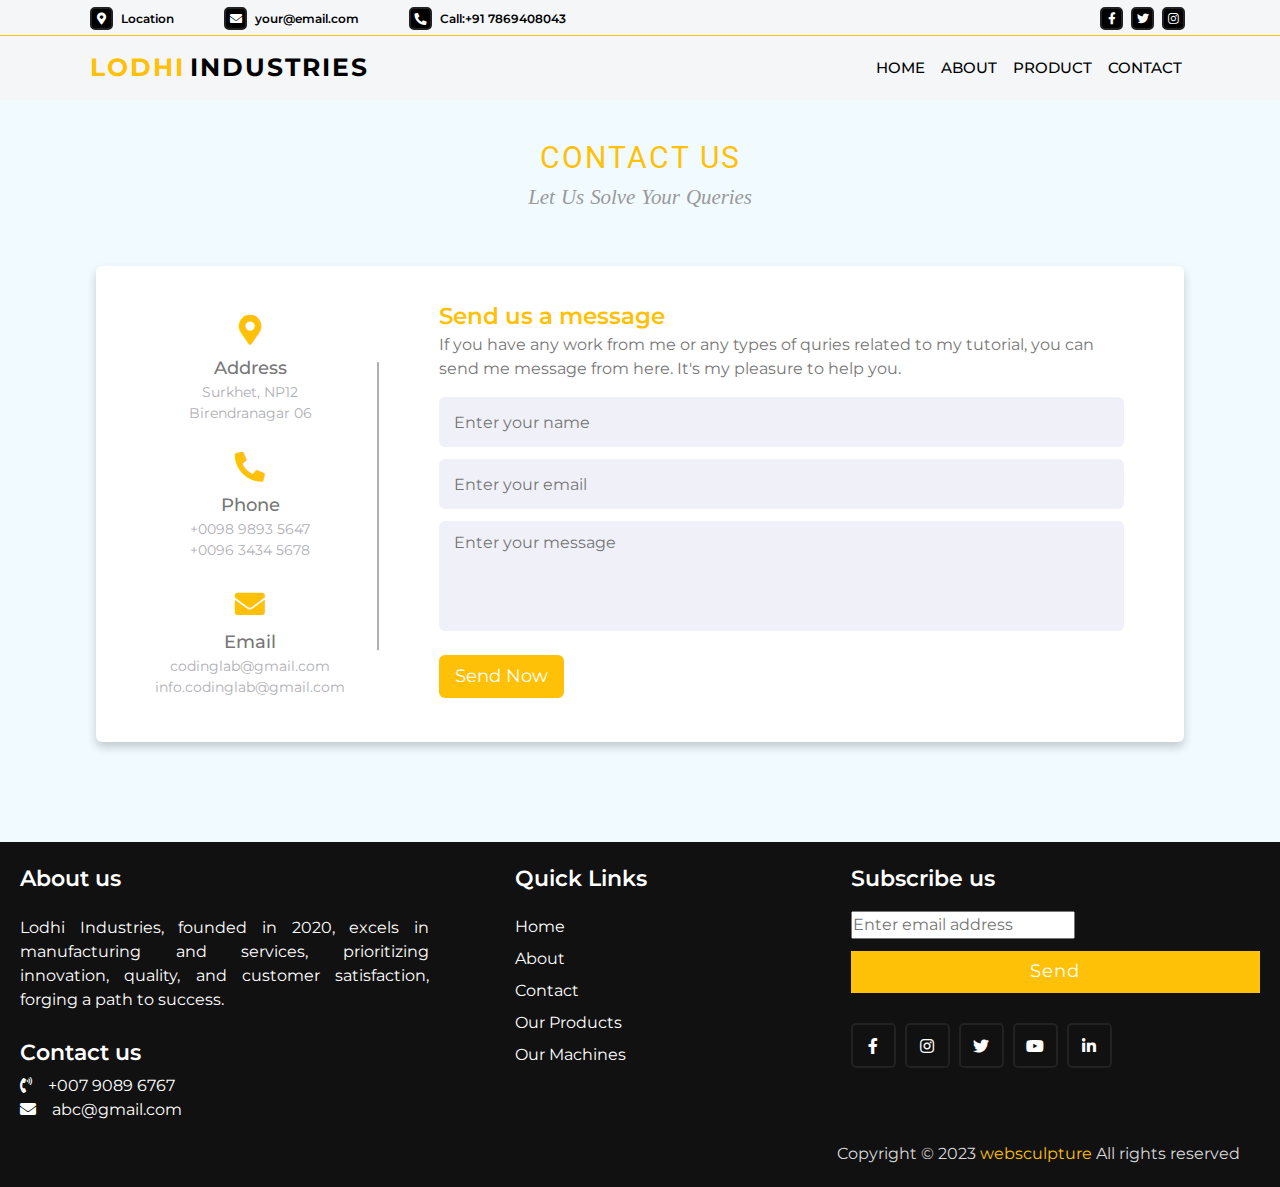
<file: test.html>
<!-- contact old -->
<!DOCTYPE html>
<html lang="en">
<!--divinectorweb.com-->
<head>
	<meta charset="UTF-8">
	<meta content="IE=edge" http-equiv="X-UA-Compatible">
	<meta content="width=device-width, initial-scale=1.0" name="viewport">
	<title>Lodhi Industries</title>
	<!-- All CSS -->
	<link href="bootstrap.min.css" rel="stylesheet">
	<link href="https://cdn.jsdelivr.net/npm/bootstrap-icons@1.7.2/font/bootstrap-icons.css" rel="stylesheet">
	<link
      rel="stylesheet"
      href="https://cdnjs.cloudflare.com/ajax/libs/font-awesome/6.0.0-beta3/css/all.min.css"
    />
    <!-- Google Font -->
    <link
      href="https://fonts.googleapis.com/css2?family=Poppins:wght@400;500;600&display=swap"
      rel="stylesheet"
    />
    <!-- Favicon -->
    <link href="img/favicon.ico" rel="icon">

    <!-- Google Web Fonts -->
    <link rel="preconnect" href="https://fonts.gstatic.com">
    <link href="https://fonts.googleapis.com/css2?family=Open+Sans:wght@400;600&family=Roboto:wght@500;700&display=swap" rel="stylesheet"> 

    <!-- Icon Font Stylesheet -->
    <link href="https://cdnjs.cloudflare.com/ajax/libs/font-awesome/5.15.0/css/all.min.css" rel="stylesheet">
    <link href="https://cdn.jsdelivr.net/npm/bootstrap-icons@1.4.1/font/bootstrap-icons.css" rel="stylesheet">

    <!-- Libraries Stylesheet -->
    <link href="lib/owlcarousel/assets/owl.carousel.min.css" rel="stylesheet">
    <link href="lib/tempusdominus/css/tempusdominus-bootstrap-4.min.css" rel="stylesheet" />
    <link href="lib/lightbox/css/lightbox.min.css" rel="stylesheet">

    <!-- Customized Bootstrap Stylesheet -->
    <link href="css/bootstrap.min.css" rel="stylesheet">

    <!-- Template Stylesheet -->
    <!-- <link href="css/style.css" rel="stylesheet"> -->
	<link href="style.css" rel="stylesheet">
  <link rel="stylesheet" href="test.css">
</head>
<div class="subheader-container bg-light ">
  <div class="container">
    <div class="subheader">
<div class="left-header">
  <div class="location">
    <a href="https://maps.google.com/maps?q=Your+Address" target="_blank"><i class="fas fa-map-marker-alt"></i> <span>Location</span> </a>
  </div>
  <div class="mail">
    <a href="mailto:your@email.com"> <i class="fas fa-envelope"></i> <span></span> your@email.com</a>
  </div>
  <div class="phone-header">
    <a  href="tel:7869408043">  <i class="fas fa-phone"></i> <span>Call:</span>+91 7869408043</a>
  </div>
</div>
  <div class="social-media">
    <a href="#"><i class="fab fa-facebook-f"></i> </a>
    <a href="#"><i class="fab fa-twitter"></i> </a>
    <a href="#"><i class="fab fa-instagram"></i> </a>
  </div>
</div>
</div>
</div>
  <div class="seperator"></div>

	<nav class="navbar navbar-expand-lg navbar-light bg-light fixed-top">
		<div class="container">
			<a class="navbar-brand" href="#"><span class="text-warning">Lodhi</span>Industries</a> <button aria-controls="navbarSupportedContent" aria-expanded="false" aria-label="Toggle navigation" class="navbar-toggler" data-bs-target="#navbarSupportedContent" data-bs-toggle="collapse" type="button"><span class="navbar-toggler-icon"></span></button>
			<div class="collapse navbar-collapse" id="navbarSupportedContent">
				<ul class="navbar-nav ms-auto mb-2 mb-lg-0">
					<li class="nav-item">
						<a class="nav-link" href="index.html">Home</a>
					</li>
					<li class="nav-item">
						<a class="nav-link" href="about.html">About</a>
					</li>
					<li class="nav-item">
            <a class="nav-link" href="product.html">Product</a>
					</li>
     
					<li class="nav-item">
						<a class="nav-link" href="contact.html">Contact</a>
					</li>
				</ul>
			</div>
		</div>
	</nav>

  <div class="row">
  <div class="six">
<h1>Contact US<br>
<span>Let Us Solve Your Queries</span>
</h1>
</div>
  </div>

  <div class="contact-container">
    <div class="content">
      <div class="left-side">
        <div class="address details">
          <i class="fas fa-map-marker-alt"></i>
          <div class="topic">Address</div>
          <div class="text-one">Surkhet, NP12</div>
          <div class="text-two">Birendranagar 06</div>
        </div>
        <div class="phone details">
          <i class="fas fa-phone-alt"></i>
          <div class="topic">Phone</div>
          <div class="text-one">+0098 9893 5647</div>
          <div class="text-two">+0096 3434 5678</div>
        </div>
        <div class="email details">
          <i class="fas fa-envelope"></i>
          <div class="topic">Email</div>
          <div class="text-one">codinglab@gmail.com</div>
          <div class="text-two">info.codinglab@gmail.com</div>
        </div>
      </div>
      <div class="right-side">
        <div class="topic-text">Send us a message</div>
        <p>If you have any work from me or any types of quries related to my tutorial, you can send me message from here. It's my pleasure to help you.</p>
      <form action="#">
        <div class="input-box">
          <input type="text" placeholder="Enter your name" >
        </div>
        <div class="input-box">
          <input type="email" placeholder="Enter your email" >
        </div>
        <div class="input-box message-box">
            <input type="text" placeholder="Enter your message">
        </div>
        <div class="button">
          <input type="button" value="Send Now" id="sendButton" >
        </div>
      </form>
        
      </div>
    </div>
  </div>
  <!-- <div id="myModal" class="modal">
    <div class="modal-content">
        <span class="close">&times;</span>
        <i class="fas fa-check-circle fa-4x" style="color: #ffc107;"></i>
      
        <p>Thank you for your message! We will get back to you shortly.</p>
    </div>
</div> -->
<footer>
  <div class="content">

    <div class="left box">
      <div class="upper">
        <div class="topic">About us</div>
        <p>
         Lodhi Industries, founded in 2020, excels in manufacturing and services, prioritizing innovation, quality, and customer satisfaction, forging a path to success.</p>
      </div>
      <div class="lower">
        <div class="topic">Contact us</div>
        <div class="phone">
          <a href="#"><i class="fas fa-phone-volume"></i>+007 9089 6767</a>
        </div>
        <div class="email">
          <a href="#"><i class="fas fa-envelope"></i>abc@gmail.com</a>
        </div>
      </div>
    </div>

    <div class="middle box">
     <div class="topic">Quick Links</div>
     <div><a href="index.html">Home</a></div>
     <div><a href="about.html">About</a></div>
     <div><a href="contact.html">Contact</a></div>
     <div><a href="index.html#products">Our Products</a></div>
     <div><a href="index.html#machines">Our Machines</a></div>
    </div>

    <div class="right box">
      <div class="topic">Subscribe us</div>
      <form action="#" id="subscribeForm">
          <input type="text" placeholder="Enter email address" id="emailInput" required>
          <input type="submit" name="" value="Send" id="sendButton">
          <span class="overlay"></span>
          <div class="media-icons">
              <a href="#"><i class="fab fa-facebook-f"></i></a>
              <a href="#"><i class="fab fa-instagram"></i></a>
              <a href="#"><i class="fab fa-twitter"></i></a>
              <a href="#"><i class="fab fa-youtube"></i></a>
              <a href="#"><i class="fab fa-linkedin-in"></i></a>
          </div>
      </form>
    
    </div>
      <!-- <div class="modal" id="myModal">
        <div class="modal-content">
            <span class="close" id="closeModal">&times;</span>
            <i class="fas fa-check-circle fa-4x" style="color: #ffc107;"></i>
            <h2>Thank You!</h2>
            <p>You have successfully subscribed.</p>
        </div>
    </div> -->

  </div>

  <div class="bottom">
    <p>Copyright © 2023 <a href="https://www.websculpture.in/" target="_blank">websculpture</a> All rights reserved</p>
  </div>
</footer>
  <!-- <script>
           // Get the modal element
           var modal = document.getElementById("myModal");

// Get the button that opens the modal
var sendButton = document.getElementById("sendButton");

// Get the <span> element that closes the modal
var span = document.getElementsByClassName("close")[0];

// When the user clicks the button, open the modal
sendButton.addEventListener("click", function () {
    modal.style.display = "block";
});

// When the user clicks on <span> (x), close the modal
span.onclick = function () {
    modal.style.display = "none";
}

// When the user clicks anywhere outside of the modal, close it
window.onclick = function (event) {
    if (event.target == modal) {
        modal.style.display = "none";
    }
}
</script> -->

  <script src="script.js"></script> 
  <script src="bootstrap.bundle.min.js"></script> 
</body>
</html>
</file>
<file: css/style.css>
/********** Template CSS **********/
:root {
    --primary: #FD5D14;
    --secondary: #FDBE33;
    --light: #F4F6F8;
    --dark: #040F28;
}
/* 
.pt-6 {
    padding-top: 90px;
}

.pb-6 {
    padding-bottom: 90px;
}

.py-6 {
    padding-top: 90px;
    padding-bottom: 90px;
}

.btn {
    position: relative;
    font-weight: 600;
    text-transform: uppercase;
    transition: .5s;
}

.btn::after {
    position: absolute;
    content: "";
    width: 0;
    height: 5px;
    bottom: -1px;
    left: 50%;
    background: var(--primary);
    transition: .5s;
}

.btn.btn-primary::after {
    background: var(--dark);
}

.btn:hover::after,
.btn.active::after {
    width: 50%;
    left: 25%;
}

.btn-primary {
    color: #FFFFFF;
}

.btn-square {
    width: 36px;
    height: 36px;
}

.btn-sm-square {
    width: 28px;
    height: 28px;
}

.btn-lg-square {
    width: 46px;
    height: 46px;
} */
/* 
.btn-square,
.btn-sm-square,
.btn-lg-square {
    padding-left: 0;
    padding-right: 0;
    text-align: center;
}

.back-to-top {
    position: fixed;
    display: none;
    left: 50%;
    bottom: 0;
    margin-left: -22px;
    border-radius: 0;
    z-index: 99;
} */

.bg-dark-radial {
    background-image: -webkit-repeating-radial-gradient(center center, rgba(0, 0, 0, 0.3), rgba(0, 0, 0, 0.3) 1px, transparent 1px, transparent 100%);
    background-image: -moz-repeating-radial-gradient(center center, rgba(0, 0, 0, 0.3), rgba(0, 0, 0, 0.3) 1px, transparent 1px, transparent 100%);
    background-image: -ms-repeating-radial-gradient(center center, rgba(0, 0, 0, 0.3), rgba(0, 0, 0, 0.3) 1px, transparent 1px, transparent 100%);
    background-image: -o-repeating-radial-gradient(center center, rgba(0, 0, 0, 0.3), rgba(0, 0, 0, 0.3) 1px, transparent 1px, transparent 100%);
    background-image: repeating-radial-gradient(center center, rgba(0, 0, 0, 0.3), rgba(0, 0, 0, 0.3) 1px, transparent 1px, transparent 100%);
    background-size: 3px 3px;
}

/* .bg-light-radial {
    background-image: -webkit-repeating-radial-gradient(center center, rgba(256, 256, 256, 0.2), rgba(256, 256, 256, 0.2) 1px, transparent 1px, transparent 100%);
    background-image: -moz-repeating-radial-gradient(center center, rgba(256, 256, 256, 0.2), rgba(256, 256, 256, 0.2) 1px, transparent 1px, transparent 100%);
    background-image: -ms-repeating-radial-gradient(center center, rgba(256, 256, 256, 0.2), rgba(256, 256, 256, 0.2) 1px, transparent 1px, transparent 100%);
    background-image: -o-repeating-radial-gradient(center center, rgba(256, 256, 256, 0.2), rgba(256, 256, 256, 0.2) 1px, transparent 1px, transparent 100%);
    background-image: repeating-radial-gradient(center center, rgba(256, 256, 256, 0.2), rgba(256, 256, 256, 0.2) 1px, transparent 1px, transparent 100%);
    background-size: 3px 3px;
} */

/* .navbar-dark .navbar-nav .nav-link {
    position: relative;
    padding: 35px 15px;
    font-size: 18px;
    text-transform: uppercase;
    color: var(--light);
    outline: none;
    transition: .5s;
}

.navbar-dark .navbar-nav .nav-link:hover,
.navbar-dark .navbar-nav .nav-link.active {
    color: var(--primary);
} */

/* @media (max-width: 991.98px) {
    .navbar-dark .navbar-nav .nav-link  {
        margin-left: 0;
        padding: 10px 0;
    }
}

.carousel-caption {
    top: 0;
    left: 0;
    right: 0;
    bottom: 0;
    background: rgba(4, 15, 40, .7);
    z-index: 1;
} */
/* 
@media (max-width: 576px) {
    .carousel-caption h4 {
        font-size: 18px;
        font-weight: 500 !important;
    }

    .carousel-caption h1 {
        font-size: 30px;
        font-weight: 600 !important;
    }
} */
/* 
.page-header {
    height: 300px;
    display: flex;
    flex-direction: column;
    align-items: center;
    justify-content: center;
    background: linear-gradient(rgba(4, 15, 40, .7), rgba(4, 15, 40, .7)), url(../img/carousel-1.jpg) center center no-repeat;
    background-size: cover;
}

.service-item .service-icon {
    margin-top: -50px;
    width: 100px;
    height: 100px;
    display: flex;
    align-items: center;
    justify-content: center;
    border-radius: 100px;
}

.service-item .service-icon i {
    transition: .2s;
}

.service-item:hover .service-icon i {
    font-size: 60px;
}

.portfolio-item {
    margin-bottom: 60px;
}

.portfolio-title {
    position: absolute;
    display: flex;
    flex-direction: column;
    justify-content: center;
    height: 120px;
    padding: 0 30px;
    right: 30px;
    left: 30px;
    bottom: -60px;
    background: #FFFFFF;
    z-index: 3;
}

.portfolio-btn {
    position: absolute;
    display: inline-block;
    top: 50%;
    left: 50%;
    margin-top: -60px;
    margin-left: -60px;
    font-size: 120px;
    line-height: 0;
    transition: .1s;
    transition-delay: .3s;
    z-index: 2;
    opacity: 0;
}

.portfolio-item:hover .portfolio-btn {
    opacity: 1;
}

.portfolio-box::before,
.portfolio-box::after {
    position: absolute;
    content: "";
    width: 0;
    height: 100%;
    top: 0;
    transition: .5s;
    z-index: 1;
    background: rgba(4, 15, 40, .7);
}

.portfolio-box::before {
    left: 0;
}

.portfolio-box::after {
    right: 0;
}

.portfolio-item:hover .portfolio-box::before {
    left: 0;
    width: 50%;
}

.portfolio-item:hover .portfolio-box::after {
    right: 0;
    width: 50%;
}

@media (min-width: 992px) {
    .testimonial,
    .contact-form {
        margin-left: -90px;
    }
}

@media (min-width: 992px) {
    .footer::after {
        position: absolute;
        content: "";
        width: 1px;
        height: 100%;
        top: 0;
        left: 50%;
        background: var(--primary)
    }
}

.footer-shape::before {
    position: absolute;
    content: "";
    width: 80px;
    height: 100%;
    top: 0;
    left: -40px;
    background: var(--primary);
    transform: skew(40deg);
} */
</file>
<file: style.css>
@import url('https://fonts.googleapis.com/css2?family=Montserrat:wght@400;500;700&display=swap');
* {
	font-family: 'Montserrat', sans-serif;
	margin: 0;
	padding: 0;
	box-sizing: border-box;
}
body {
	background: #f1fbff;
	overflow-x: hidden !important;
}
.six{

	padding: 40px;
}
.phone-header{
	cursor: pointer;
}
.phone-header .fa-phone {
	transform: rotate(90deg);
  }
  
.six h1 {
	text-align: center;
	color:#222; font-size:30px; font-weight:400;
	text-transform: uppercase;
	word-spacing: 1px; letter-spacing:2px;     color: #ffc107;
  }
  .six h1 span {
	line-height:2em; padding-bottom:15px;
	text-transform: none;
	font-size:.7em;
	font-weight: normal;
	font-style: italic; font-family: "Playfair Display","Bookman",serif;
	color:#999; letter-spacing:-0.005em; word-spacing:1px;
	letter-spacing:none;
  }
  /* .six h1:after, .six h1:before {
	position: absolute;
	left: 0;
	bottom: 0;
	width: 45px;
	height: 4px;
	content: "";
	right: 45px; 
	margin:auto;
	background-color: #ccc;
  } */
  .six h1:before { 
  background-color:#d78b8b;
	left:45px; width:90px;
  }
  .subheader-container{
	width: 1005;
  }
  .subheader {
    display: flex;
    justify-content: space-between;
    align-items: center;
    padding: 5px 0px;
	padding-bottom: 8px;
    background-color:#F4F6F8 ;
	color:#000;
	font-weight: 600;
	width: 100%;
	height: 35px;
  }
  .left-header{
	display: flex;
	gap:50px;
  }
  .seperator{
	border: none;
	border-bottom: 1px solid #ffc107 !important;
  }
  .subheader a{
	color:#000;
	font-weight: 600;
   font-size: 12px;
  }
  .subheader i{
	font-size: 12px;
	height: 23px;
	width: 23px;
	display: inline-block;
	text-align: center;
	line-height: 20px;
	border-radius: 5px;
	background-color: #000;
	color:#fff;
	border: 2px solid #222222;
	margin: 5px 5px 0 0;
	transition: all 0.3s ease;
  }
  .subheader i:hover{
	border: 2px solid #ffc107;
    color:#ffc107 ;
  }
  
.section-padding {
	padding: 100px 0;
}
.carousel{
	overflow-x: hidden;
}
.carousel-item {
	/* height: 750px; */
	overflow-x: hidden;
	min-height: 300px;
}
.carousel-item .second-image {
    display: none;
  }
.carousel-caption {
	bottom: 220px;
	z-index: 2;
}
.carousel-caption h5 {
	font-size: 45px;
	text-transform: uppercase;
	letter-spacing: 2px;
	margin-top: 25px;
	color: #ffc107;
}
.carousel-caption i{
	font-size: 18px;
	padding-right:5px;
}
.carousel-caption p {
	width: 60%;
	margin: auto;
	font-size: 18px;
	line-height: 1.9;
}
.carousel-inner:before {
	content: '';
	position: absolute;
	width: 100%;
	height: 100%;
	top: 0;
	left: 0;
	background: rgba(0, 0, 0, 0.4);
	z-index: 1;
}
.container{
	padding: 0px 20px;
	overflow-x: hidden;
}
.navbar .getstarted {
	background: #106eea;
	margin-left: 30px;
	border-radius: 4px;
	font-weight: 400;
	color: #fff;
	text-decoration: none;
	padding: .5rem 1rem;
	line-height: 2.3;
}
.navbar-nav a {
	font-size: 15px;
	text-transform: uppercase;
	font-weight: 500;
}
.navbar-light .navbar-brand {
	color: #000;
	font-size: 25px;
	text-transform: uppercase;
	font-weight: bold;
	letter-spacing: 2px;
}
.navbar-light .navbar-brand:focus, .navbar-light .navbar-brand:hover {
	color: #000;
}
.navbar-light .navbar-nav .nav-link {
	color: #000;
	/* padding-left: 55px; */
	transition: all ease 0.4s;
}
.navbar-light .navbar-nav .nav-link:focus, .navbar-light .navbar-nav .nav-link:hover {
	color:#ffc107
}
.w-100 {
	height: 100vh;
}
.navbar-toggler {
	padding: 1px 5px;
	font-size: 18px;
	line-height: 0.3;
	background: #fff;
}
/* 0wl-carousel */
.wrapper{
	width: 100%;
  }
  .owl-carousel{
	/* max-width: 1200px; */
	/* margin: auto; */
	width: 100%;
	/* padding: 0 30px; */
  }
  .owl-dots{
	text-align: center;
	margin-top: 40px;
  }
  .owl-dot{
	height: 15px;
	width: 35px;
	margin: 0 5px;
	outline: none;
	border-radius: 14px;
	border: 2px solid #ffc107!important;
	transition: all 0.3s ease;
  }
  .owl-dot.active,
  .owl-dot:hover{
	background: #ffc107!important;
  }
  
.portfolio .card {

	box-shadow: 15px 15px 40px rgba(0, 0, 0, 0.15);
}
.team .card {
	box-shadow: 15px 15px 40px rgba(0, 0, 0, 0.15);
}
.services .card-body i {
	font-size: 50px;
}
.team .card-body i {
	font-size: 20px;
}

  section {
	/* height: 100vh; */
	width: 100%;
	display: grid;
	place-items: center;
  }
  .row {
	display: flex;
	flex-wrap: wrap;
	justify-content: center;
  }
  .column {
	width: 100%;
	padding: 0 1em 1em 1em;
	text-align: center;

  }
 
  .card {
	width: 100%;
	height: 100%;
	padding: 2em 1.5em;
	background: linear-gradient(#ffffff 50%, #ffc107 50%);
	background-size: 100% 200%;
	background-position: 0 2.5%;
	border-radius: 5px;
	/* box-shadow: 0 0 35px rgba(0, 0, 0, 0.12); */
	cursor: pointer;
	transition: 0.5s;
  }
  .card h3 {
	font-size: 20px;
	font-weight: 600;
	color: #1f194c;
	margin: 1em 0;
  }
  .card   p {
	color: #575a7b;
	font-size: 15px;
	line-height: 1.6;
	letter-spacing: 0.03em;
  }
  .icon-wrapper {
	background-color: #ffc107;
	position: relative;
	margin: auto;
	font-size: 30px;
	height: 2.5em;
	width: 2.5em;
	color: #ffffff;
	border-radius: 50%;
	display: grid;
	place-items: center;
	transition: 0.5s;
  }
  .card:hover {
	background-position: 0 100%;
  }
  .card:hover .icon-wrapper {
	background-color: #ffffff;
	color: #ffc107;
  }
  .card:hover h3 {
	color: #ffffff;
  }
  .card:hover p {
	color: #f0f0f0;
  }
  /* machine */

  
  .image-wrapper {
	position: relative;
	overflow: hidden;
  }
  
  .image-wrapper img {
	width: 100%;
	height: auto;
	display: block;
	transition: transform 0.3s;
  }
  
  .overlay {
	position: absolute;
	top: 0;
	left: 0;
	width: 100%;
	/* height: 100%; */
	background: rgba(0, 0, 0, 0.7); /* Adjust the overlay background color and opacity as needed */
	color: #fff;
	display: flex;
	flex-direction: column;
	justify-content: center;
	align-items: center;
	opacity: 0;
	transition: opacity 0.3s;
  }
  
  .image-wrapper:hover .overlay {
	opacity: 1;
  }
  
  .overlay h3,
  .overlay p {
	margin: 10px;
	text-align: center;
  }
  /* clients */
  
.section-header h3 {
    font-size: 36px;
    color: #283d50;
    text-align: center;
    font-weight: 500;
    position: relative;
}

.section-header p {
    text-align: center;
    margin: auto;
    font-size: 15px;
    padding-bottom: 60px;
    color: #556877;
    width: 50%;
}

/* #clients {
    padding: 60px 0;
    
} */
#clients .clients-wrap {
    border: 1px solid #d6eaff;
    /* border-left: 1px solid #d6eaff; */
    margin-bottom: 30px;
}

#clients .client-logo {
    padding: 64px;
    display: -webkit-box;
    display: -webkit-flex;
    display: -ms-flexbox;
    display: flex;
    -webkit-box-pack: center;
    -webkit-justify-content: center;
    -ms-flex-pack: center;
    justify-content: center;
    -webkit-box-align: center;
    -webkit-align-items: center;
    -ms-flex-align: center;
    align-items: center;
    border-right: 1px solid #d6eaff;
    border-bottom: 1px solid #d6eaff;
    overflow: hidden;
    background: #fff;
    height: 160px;
}

#clients img {
    transition: all 0.4s ease-in-out;
}
 /* numver */

 .achievement{
	position: relative;
	/* background-color: red; */
 }
 
.wrapper-number {
	/* position: absolute;
	width: 80vw; */
	/* transform: translate(-50%, -50%); */
	/* top: 50%;
	left: 50%;
	display: flex;
	justify-content: space-around;
	gap: 10px; */
	display: flex;
	justify-content: space-between;
	gap: 10px;	
	padding-bottom: 30px;
	
  }
  .container-number  {
	width: 28vmin;
	height: 28vmin;
	display: flex;
	flex-direction: column;
	justify-content: space-around;
	padding: 1em 0;
	position: relative;
	font-size: 16px;
	border-radius: 0.5em;
	background-color: #fff;
	border-bottom: 10px solid #ffc107;
  }
  .container-number i {
	color: #ffc107;
	font-size: 2.5em;
	text-align: center;
  }
  .container-number span.num {
	color: #ffc107;
	display: grid;
	place-items: center;
	font-weight: 600;
	font-size: 3em;
  }
  .container-number span.text {
	color: #ffc107;
	font-size: 1em;
	text-align: center;
	pad: 0.7em 0;
	font-weight: 400;
	line-height: 0;
  }
  /* products */
  @import url("https://fonts.googleapis.com/css2?family=Lato:wght@400;700&family=Montserrat:wght@700&display=swap");

:root {
  /* Colors */
  --brand-color: hsl(46, 100%, 50%);
  --black: hsl(0, 0%, 0%);
  --white: hsl(0, 0%, 100%);
  /* Fonts */
  --font-title: "Montserrat", sans-serif;
  --font-text: "Lato", sans-serif;
}
.flow > * + * {
  margin-top: var(--flow-space, 1em);
}

/* CARD COMPONENT */

.card-machine {
  display: grid;
  place-items: left;
  width: 100%;
  /* max-width: 21.875rem; */
  height: 28.125rem	;

  overflow: hidden;
  /* border-radius: 0.625rem; */
  box-shadow: 0.25rem 0.25rem 0.5rem rgba(0, 0, 0, 0.25);
}

.card-machine > * {
  grid-column: 1 / 2;
  grid-row: 1 / 2;
}

.card__background {
  object-fit: cover;
  max-width: 100%;
  height: 100%;
}

.card__content {
  --flow-space: 0.9375rem;
  display: flex;
  flex-direction: column;
  justify-content: space-between;
  align-self: flex-end;
  height: 55%;
  padding: 12% 1.25rem 1.875rem;
  background: linear-gradient(
    180deg,
    hsla(0, 0%, 0%, 0) 0%,
    hsla(0, 0%, 0%, 0.3) 10%,
    hsl(0, 0%, 0%) 100%
  );
}

.card__content--container {
  --flow-space: 1.25rem;
}

.card__title {
  position: relative;
  width: fit-content;
  width: -moz-fit-content; /* Prefijo necesario para Firefox  */
  color: #fff !important;
  font-size: 1.5rem;
  
}


.card__title::after {
  content: "";
  position: absolute;
  height: 0.3125rem;
  width: calc(100% + 1.25rem);
  bottom: calc((1.25rem - 0.5rem) * -1);

  left: -1.25rem;
  background-color: var(--brand-color);
}
.card__description{
  color: #fff;
  text-align: left;
}
.card__button {
  padding: 0.75em 1.6em;
  width: fit-content;
  width: -moz-fit-content; /* Prefijo necesario para Firefox  */
  font-variant: small-caps;
  font-weight: bold;
  border-radius: 0.45em;
  border: none;
  background-color: var(--brand-color);
  font-family: var(--font-title);
  font-size: 1.125rem;
  color: var(--black);
}

.card__button:focus {
  outline: 2px solid black;
  outline-offset: -5px;
}
/* contact */

.contact-container{
	width: 85%;
	background: #fff;
	border-radius: 6px;
	padding: 20px 60px 30px 40px;
	box-shadow: 0 5px 10px rgba(0, 0, 0, 0.2);
  
   margin: 0 auto;
   /* margin-top: 100px; */
   margin-bottom: 100px;
  }
  .contact-container .content{
	display: flex;
	align-items: center;
	justify-content: space-between;
  }
  .contact-container .content .left-side{
	width: 25%;
	height: 100%;
	display: flex;
	flex-direction: column;
	align-items: center;
	justify-content: center;
	margin-top: 15px;
	position: relative;
  }
  .contact-container .left-side::before{
	content: '';
	position: absolute;
	height: 70%;
	width: 2px;
	right: -15px;
	top: 50%;
	transform: translateY(-50%);
	background: #afafb6;
  }
  .content .left-side .details{
	margin: 14px;
	text-align: center;
  }
  .content .left-side .details i{
	font-size: 30px;
	color: #ffc107;
	margin-bottom: 10px;
  }
  .content .left-side .details .topic{
	font-size: 18px;
	font-weight: 500;
  }
  .content .left-side .details .text-one,
  .content .left-side .details .text-two{
	font-size: 14px;
	color: #afafb6;
  }
  .contact-container .content .right-side{
	width: 75%;
	margin-left: 75px;
	/* background-color: red; */
	/* text-align: center;   */
  }
  .content .right-side .topic-text{
	font-size: 23px;
	font-weight: 600;
	color: #ffc107;
  }
  .right-side .input-box{
	height: 50px;
	width: 100%;
	margin: 12px 0;
  }
  .right-side .input-box input,
  .right-side .input-box textarea{
	height: 100%;
	width: 100%;
	border: none;
	outline: none;
	font-size: 16px;
	background: #F0F1F8;
	border-radius: 6px;
	padding: 0 15px;
	resize: none;
	cursor: pointer;
  }
  .right-side .message-box{
	min-height: 110px;
	height: 100%;
	width: 100%;
	border: none;
	outline: none;
	font-size: 16px;
	background: #F0F1F8;
	border-radius: 6px;
	padding: 10 15px;
	padding-top: 10px;
	resize: none;
  }
  .right-side .input-box textarea{
	padding-top: 6px;
  }
  .right-side .button{
	display: inline-block;
	margin-top: 12px;
  }
  .right-side .button input[type="button"]{
	color: #fff;
	font-size: 18px;
	outline: none;
	border: none;
	padding: 8px 16px;
	border-radius: 6px;
	background: #ffc107;
	cursor: pointer;
	transition: all 0.3s ease;
  }

  .button input[type="button"]:hover{
	background: #ffc107;
  }
  
footer{
	width: 100%;
	/* position: fixed; */
	bottom: 0;
	left: 0;
	background: #111;
  }
  footer .content{
	max-width: 1350px;
	margin: auto;
	padding: 20px;
	display: flex;
	flex-wrap: wrap;
	justify-content: space-between;
  }
  footer .content p,a{
	color: #fff;
	font-size: 16px;
  }
  footer .content .box{
	width: 33%;
	transition: all 0.4s ease;
  }
  footer .content .topic{
	font-size: 22px;
	font-weight: 600;
	color: #fff;
	margin-bottom: 16px;
  
  }
  footer .content p{
	text-align: justify;
	font-size: 16px;
	padding-top: 5px;
  }
  footer .content .lower .topic{
	margin: 24px 0 5px 0;
  }
  footer .content .lower i{
	padding-right: 16px;
  }
  footer .content .middle{
	padding-left: 80px;
  }
  footer .content .middle a{
	line-height: 32px;
  }
  footer .content .right input[type="email"]{
	height: 45px;
	width: 100%;
	outline: none;
	color: #d9d9d9;
	background: #000;
	border-radius: 5px;
	padding-left: 10px;
	font-size: 17px;
	border: 2px solid #222222;
  }
  footer .content .right input[type="submit"]{
	height: 42px;
	width: 100%;
	font-size: 18px;
	color: #fff;
	background: #ffc107;
	outline: none;
	/* border-radius: 5px; */
	letter-spacing: 1px;
	cursor: pointer;
	margin-top: 12px;
	border: 2px solid #ffc107;
	transition: all 0.3s ease-in-out;
  }
  .content .right input[type="submit"]:hover{
	background:#fff ;
	color:  #ffc107;
  }
  footer .content .media-icons a{
	font-size: 16px;
	height: 45px;
	width: 45px;
	display: inline-block;
	text-align: center;
	line-height: 43px;
	border-radius: 5px;
	border: 2px solid #222222;
	margin: 30px 5px 0 0;
	transition: all 0.3s ease;

  }
  .content .media-icons a:hover{
	border-color: #ffc107;
  }
  footer .bottom{
	width: 100%;
	text-align: right;
	color: #d9d9d9;
	padding: 0 40px 5px 0;
  }
  footer .bottom a{
	color: #ffc107;
  }
  footer a{
	transition: all 0.3s ease;
  }
  footer a:hover{
	color: #ffc107;
  }
  
  @media (max-width:1100px) {
	footer .content .middle{
	  padding-left: 50px;
	}
  }
  @media (max-width:950px){
	footer .content .box{
	  width: 50%;
	}
	.content .right{
	  margin-top: 40px;
	}
	.social-media{
		display:none ;
	}
	.left-header{
		width: 100%;
		justify-content: space-between;
	}

  }
  @media (max-width:560px){
	footer{
	  /* position: relative; */
	}
	footer .content .box{
	  width: 100%;
	  margin-top: 30px;
	}
	footer .content .middle{
	  padding-left: 0;
	}
	/* .location{
		display: none;
	} */
	.bottom p{
		font-size: 12px;
	}
	.navbar-light .navbar-brand{
		font-size: 18px;
	}
	footer .content p,a{
		font-size: 14px;
	}
	footer .content .lower i {
     padding-right: 5px;
	}
  }
  @media (max-width: 950px) {
	.contact-container{
	  width: 90%;
	  padding: 30px 40px 40px 35px ;
	  margin-top: 0px;
	}
	.contact-container .content .right-side{
	 width: 75%;
	 margin-left: 55px;
	 text-align: center; 
  }
  .button input{
	margin: 0 auto;
  }
  }
  @media (max-width: 820px) {
	.contact-container{
	  margin: 40px 15px;
	  height: 100%;
	}
	.contact-container .content{
	  flex-direction: column-reverse;
	}
   .contact-container .content .left-side{
	 width: 100%;
	 flex-direction: row;
	 margin-top: 40px;
	 justify-content: center;
	 flex-wrap: wrap;
   }
   .contact-container .content .left-side::before{
	 display: none;
   }
   .contact-container .content .right-side{
	 width: 100%;
	 margin-left: 0;
   }
  }
/* footer */

  @media screen and (max-width: 1024px) {
	.wrapper-number {
	  width: 100%;
	  justify-content: space-around;
	  align-items: center;
	}
	.container-number  {
	  height: 26vmin;
	  width: 26vmin;
	  font-size: 12px;
	}
  }
  @media screen and (max-width: 768px) {
	.wrapper-number {
	  width: 100%;
	  flex-wrap: wrap;
	  gap: 30px;
	  
	}
	.container-number span.text {
font-size: 2em;
	}
	.container-number i{
		font-size: 3em;
	}
	.container-number {
	  width: calc(50% - 40px);
	  height: 30vmin;
	  font-size: 14px;
	}
	.mail{
		display: none;
	}
  }
  @media screen and (max-width: 480px) {
	.wrapper-number  {
	  /* gap: 15px; */
	  /* padding: 20px 40px; */
	}
	.container-number  {
	  width: 100%;
	  height: 40vmin;
	  font-size: 8px;
	}
  }
  @media (min-width: 768px) and (max-width: 1024px) {
	.footer .content,
	.footer {
	  font-size: 14px;
	}
	.navbar-nav{
align-items: center;
	}
  }
  
  @media (orientation: landscape) and (max-height: 400px) {
	.footer {
	  position: unset;
	}
	

	
	
  }

  @media only screen and (min-width: 970px) and (max-width: 1199.98px) and (orientation: portrait){
	.carousel-inner{
		height: 30vh;
	}

	.carousel-caption {
		/* bottom: 125px; */
		top: 200px;
	}
	.navbar-nav{
		align-items: center;
	}
		/* Changes  */
		.remove-mb img{
			display: none !important;
		}	
		
		/* .carousel-item{
			height:100%;
			align-items:center ;
		}
		.cr1{
			background: url('./img/machine3.jpeg');
			object-fit: center;
		}
		.cr2{
			background: url(./img/machine4.jpeg);
			object-fit: center;
		}
		.cr3{
			background: url(./img/machine1.jpeg);
			object-fit: center;
		} */
		.carousel-item{
			height:100%;
			width: 100%;
		}
		.cr1{
			background: url('./img/machine5.jpeg');
			background-size: 100%;
			background-repeat: no-repeat;
		}
		.cr2{
			background: url(./img/machine4.jpeg);
			background-size: 100%;
			background-repeat: no-repeat;
		}
		.cr3{
			background: url(./img/machine1.jpeg);
			background-size: 100%;
			background-repeat: no-repeat;
		}
		.desktop-none{
			display: none;
		}
  }
  
  @media screen and (min-width: 768px) {
	section {
	  padding: 0 2em;
	}
	.column {
	  flex: 0 50%;
	  /* max-width: 50%; */
	}
	
  }
  @media screen and (min-width: 992px) {
	section {
	  padding: 1em 3em;
	}
	.column {
	  flex: 0 0 33.33%;
	  /* max-width: 33.33%; */
	}
  }
@media only screen and (min-width: 768px) and (max-width: 991px) {
	.carousel-caption {
		/* bottom: 370px; */
	}
	.carousel-caption p {
		width: 100%;
	}
	.card {
		margin-bottom: 30px;
	}
	.img-area img {
		width: 100%;
	}
}
@media only screen and (max-width: 767px) {
	.navbar-nav {
		text-align: center;
	}

	.carousel-inner{
		height: 50vh;
	}

	.carousel-caption {
		/* bottom: 125px; */
		top: 80px;
	}
	.carousel-caption h5 {
		font-size: 17px;
	}
	.carousel-caption a {
		padding: 10px 15px;
		font-size: 15px;
	}
	.carousel-caption p {
		width: 100%;
		line-height: 1.6;
		font-size: 12px;
	}
	
	.about-text {
		padding-top: 50px;
	}
	.card {
		margin-bottom: 30px;
	}
		/* Changes  */
	.remove-mb img{
		display: none !important;
	}	
	
	.carousel-item{
		height:100%;
		width: 100%;
	}
	.cr1{
		background: url('./img/machine5.jpeg');
		background-size: 100%;
		background-repeat: no-repeat;
	}
	.cr2{
		background: url(./img/machine4.jpeg);
		background-size: 100%;
		background-repeat: no-repeat;
	}
	.cr3{
		background: url(./img/machine1.jpeg);
		background-size: 100%;
		background-repeat: no-repeat;
	}
	
}
@media only screen and (max-width: 574px){
	/* Changes  */
	.remove-mb img{
		display: none !important;
	}	
	
	.carousel-item{
		height:100%;
		align-items:center ;
	}
	.cr1{
		background: url('./img/machine3.jpeg');
		object-fit: center;
	}
	.cr2{
		background: url(./img/machine4.jpeg);
		object-fit: center;
	}
	.cr3{
		background: url(./img/machine1.jpeg);
		object-fit: center;
	}
} 

@media (any-hover: hover) and (any-pointer: fine) {
	.card__content {
	  transform: translateY(62%);
	  transition: transform 500ms ease-out;
	  transition-delay: 500ms;
	}
  
	.card__title::after {
	  opacity: 0;
	  transform: scaleX(0);
	  transition: opacity 1000ms ease-in, transform 500ms ease-out;
	  transition-delay: 500ms;
	  transform-origin: right;
	}
  
	.card__background {
	  transition: transform 500ms ease-in;
	}
  
	.card__content--container > :not(.card__title),
	.card__button {
	  opacity: 0;
	  transition: transform 500ms ease-out, opacity 500ms ease-out;
	}
  
	.card-machine:hover,
	.card-machine:focus-within {
	  /* transform: scale(1.05); */
	  transition: transform 500ms ease-in;
	}
  
	.card-machine:hover .card__content,
	.card-machine:focus-within .card__content {
	  transform: translateY(0);
	  transition: transform 500ms ease-in;
	}
  
	.card-machine:focus-within .card__content {
	  transition-duration: 0ms;
	}
  
	.card-machine:hover .card__background,
	.card-machine:focus-within .card__background {
	  transform: scale(1.3);
	}
  
	.card-machine:hover .card__content--container > :not(.card__title),
	.card-machine:hover .card__button,
	.card-machine:focus-within .card__content--container > :not(.card__title),
	.card-machine:focus-within .card__button {
	  opacity: 1;
	  transition: opacity 500ms ease-in;
	  transition-delay: 300ms;
	}
  
	.card-machine:hover .card__title::after,
	.card-machine:focus-within .card__title::after {
	  opacity: 1;
	  transform: scaleX(1);
	  transform-origin: left;
	  transition: opacity 300ms ease-in, transform 500ms ease-in;
	  transition-delay: 500ms;
	}
  }
</file>
<file: test.css>
@import url('https://fonts.googleapis.com/css2?family=Montserrat:wght@400;500;700&display=swap');
* {
	font-family: 'Montserrat', sans-serif;
	margin: 0;
	padding: 0;
	box-sizing: border-box;
}
:root {
	overflow-x: hidden !important;
}
body {
	background: #f1fbff;
	overflow-x: hidden !important;
}

/* contact */

.contact-container{
	overflow-x: hidden !important;
	width: 85%;
	background: #fff;
	border-radius: 6px;
	padding: 20px 60px 30px 40px;
	box-shadow: 0 5px 10px rgba(0, 0, 0, 0.2);
  
   margin: 0 auto;
   /* margin-top: 100px; */
   margin-bottom: 100px;
  }
  .contact-container .content{
	display: flex;
	align-items: center;
	justify-content: space-between;
  }
  .contact-container .content .left-side{
	width: 25%;
	height: 100%;
	display: flex;
	flex-direction: column;
	align-items: center;
	justify-content: center;
	margin-top: 15px;
	position: relative;
  }
  .contact-container .left-side::before{
	content: '';
	position: absolute;
	height: 70%;
	width: 2px;
	right: -15px;
	top: 50%;
	transform: translateY(-50%);
	background: #afafb6;
  }
  .content .left-side .details{
	margin: 14px;
	text-align: center;
  }
  .content .left-side .details i{
	font-size: 30px;
	color: #ffc107;
	margin-bottom: 10px;
  }
  .content .left-side .details .topic{
	font-size: 18px;
	font-weight: 500;
  }
  .content .left-side .details .text-one,
  .content .left-side .details .text-two{
	font-size: 14px;
	color: #afafb6;
  }
  .contact-container .content .right-side{
	width: 75%;
	margin-left: 75px;
	/* background-color: red; */
	/* text-align: center;   */
  }
  .content .right-side .topic-text{
	font-size: 23px;
	font-weight: 600;
	color: #ffc107;
  }
  .right-side .input-box{
	height: 50px;
	width: 100%;
	margin: 12px 0;
  }
  .right-side .input-box input,
  .right-side .input-box textarea{
	height: 100%;
	width: 100%;
	border: none;
	outline: none;
	font-size: 16px;
	background: #F0F1F8;
	border-radius: 6px;
	padding: 0 15px;
	resize: none;
	cursor: pointer;
  }
  .right-side .message-box{
	min-height: 110px;
	height: 100%;
	width: 100%;
	border: none;
	outline: none;
	font-size: 16px;
	background: #F0F1F8;
	border-radius: 6px;
	padding: 10 15px;
	padding-top: 10px;
	resize: none;
  }
  .right-side .input-box textarea{
	padding-top: 6px;
  }
  .right-side .button{
	display: inline-block;
	margin-top: 12px;
  }
  .right-side .button input[type="button"]{
	color: #fff;
	font-size: 18px;
	outline: none;
	border: none;
	padding: 8px 16px;
	border-radius: 6px;
	background: #ffc107;
	cursor: pointer;
	transition: all 0.3s ease;
  }

  .button input[type="button"]:hover{
	background: #ffc107;
  }
  @media (max-width: 950px) {
    .contact-container{
      width: 95%;
      padding: 30px 40px 40px 35px ;
      margin-top: 0px;
    }
    .contact-container .content .right-side{
     width: 75%;
     margin-left: 55px;
     text-align: center; 
    }
    .button input{
    margin: 0 auto;
    }
    }
    @media (max-width: 820px) {
    .contact-container{
      margin: 40px px;
      height: 100%;
    }
    .contact-container .content{
      flex-direction: column-reverse;
    }
     .contact-container .content .left-side{
     width: 100%;
     flex-direction: row;
     margin-top: 40px;
     justify-content: center;
     flex-wrap: wrap;
     }
     .contact-container .content .left-side::before{
     display: none;
     }
     .contact-container .content .right-side{
     width: 100%;
     margin-left: 0;
     }
    }
    /* footer */
    
footer{
	width: 100%;
	/* position: fixed; */
	bottom: 0;
	left: 0;
	background: #111;
  }
  footer .content{
	max-width: 1350px;
	margin: auto;
	padding: 20px;
	display: flex;
	flex-wrap: wrap;
	justify-content: space-between;
  }
  footer .content p,a{
	color: #fff;
	font-size: 16px;
  }
  footer .content .box{
	width: 33%;
	transition: all 0.4s ease;
  }
  footer .content .topic{
	font-size: 22px;
	font-weight: 600;
	color: #fff;
	margin-bottom: 16px;
  
  }
  footer .content p{
	text-align: justify;
	font-size: 16px;
	padding-top: 5px;
  }
  footer .content .lower .topic{
	margin: 24px 0 5px 0;
  }
  footer .content .lower i{
	padding-right: 16px;
  }
  footer .content .middle{
	padding-left: 80px;
  }
  footer .content .middle a{
	line-height: 32px;
  }
  footer .content .right input[type="email"]{
	height: 45px;
	width: 100%;
	outline: none;
	color: #d9d9d9;
	background: #000;
	border-radius: 5px;
	padding-left: 10px;
	font-size: 17px;
	border: 2px solid #222222;
  }
  footer .content .right input[type="submit"]{
	height: 42px;
	width: 100%;
	font-size: 18px;
	color: #fff;
	background: #ffc107;
	outline: none;
	/* border-radius: 5px; */
	letter-spacing: 1px;
	cursor: pointer;
	margin-top: 12px;
	border: 2px solid #ffc107;
	transition: all 0.3s ease-in-out;
  }
  .content .right input[type="submit"]:hover{
	background:#fff ;
	color:  #ffc107;
  }
  footer .content .media-icons a{
	font-size: 16px;
	height: 45px;
	width: 45px;
	display: inline-block;
	text-align: center;
	line-height: 43px;
	border-radius: 5px;
	border: 2px solid #222222;
	margin: 30px 5px 0 0;
	transition: all 0.3s ease;

  }
  .content .media-icons a:hover{
	border-color: #ffc107;
  }
  footer .bottom{
	width: 100%;
	text-align: right;
	color: #d9d9d9;
	padding: 0 40px 5px 0;
  }
  footer .bottom a{
	color: #ffc107;
  }
  footer a{
	transition: all 0.3s ease;
  }
  footer a:hover{
	color: #ffc107;
  }
  
  @media (max-width:1100px) {
	footer .content .middle{
	  padding-left: 50px;
	}
  }
  @media (max-width:950px){
	footer .content .box{
	  width: 50%;
	}
	.content .right{
	  margin-top: 40px;
	}
	/* .phone-header{
		display:none ;
	} */
	.left-header{
		width: 100%;
		justify-content: space-between;
	}
	.social-media{
		display:none ;
	}

  }
  @media (max-width:560px){
	footer{
	  /* position: relative; */
	}
	footer .content .box{
	  width: 100%;
	  margin-top: 30px;
	}
	footer .content .middle{
	  padding-left: 0;
	}
	/* .location{
		display: none;
	} */
	.bottom p{
		font-size: 12px;
	}
	.navbar-light .navbar-brand{
		font-size: 18px;
	}
	footer .content p,a{
		font-size: 14px;
	}
	footer .content .lower i {
     padding-right: 5px;
	}
  }

  /* subheader */
  @media screen and (max-width: 768px) {

	.mail{
		display: none;
	}
}
.six{

	padding: 40px;
}
.six h1 {
	text-align: center;
	color:#222; font-size:30px; font-weight:400;
	text-transform: uppercase;
	word-spacing: 1px; letter-spacing:2px;     color: #ffc107;
  }
  .six h1 span {
	line-height:2em; padding-bottom:15px;
	text-transform: none;
	font-size:.7em;
	font-weight: normal;
	font-style: italic; font-family: "Playfair Display","Bookman",serif;
	color:#999; letter-spacing:-0.005em; word-spacing:1px;
	letter-spacing:none;
  }
  /* .six h1:after, .six h1:before {
	position: absolute;
	left: 0;
	bottom: 0;
	width: 45px;
	height: 4px;
	content: "";
	right: 45px; 
	margin:auto;
	background-color: #ccc;
  } */
  .six h1:before { 
  background-color:#d78b8b;
	left:45px; width:90px;
  }
  .subheader-container{
	width: 1005;
  }
  .subheader {
    display: flex;
    justify-content: space-between;
    align-items: center;
    padding: 5px 0px;
	padding-bottom: 8px;
    background-color:#F4F6F8 ;
	color:#000;
	font-weight: 600;
	width: 100%;
	height: 35px;
  }
  .left-header{
	display: flex;
	gap:50px;
  }
  .seperator{
	border: none;
	border-bottom: 1px solid #ffc107 !important;
  }
  .subheader a{
	color:#000;
	font-weight: 600;
   font-size: 12px;
  }
  .subheader i{
	font-size: 12px;
	height: 23px;
	width: 23px;
	display: inline-block;
	text-align: center;
	line-height: 20px;
	border-radius: 5px;
	background-color: #000;
	color:#fff;
	border: 2px solid #222222;
	margin: 5px 5px 0 0;
	transition: all 0.3s ease;
  }
  .subheader i:hover{
	
	border: 2px solid #ffc107;
    color:#ffc107 ;
  }


  /* nav */
  
.navbar .getstarted {
	background: #106eea;
	margin-left: 30px;
	border-radius: 4px;
	font-weight: 400;
	color: #fff;
	text-decoration: none;
	padding: .5rem 1rem;
	line-height: 2.3;
}
.navbar-nav a {
	font-size: 15px;
	text-transform: uppercase;
	font-weight: 500;
}
.navbar-light .navbar-brand {
	color: #000;
	font-size: 25px;
	text-transform: uppercase;
	font-weight: bold;
	letter-spacing: 2px;
}
.navbar-light .navbar-brand:focus, .navbar-light .navbar-brand:hover {
	color: #000;
}
.navbar-light .navbar-nav .nav-link {
	color: #000;
	/* padding-left: 55px; */
	transition: all ease 0.4s;
}
.navbar-light .navbar-nav .nav-link:focus, .navbar-light .navbar-nav .nav-link:hover {
	color:#ffc107
}
.w-100 {
	height: 100vh;
}
.navbar-toggler {
	padding: 1px 5px;
	font-size: 18px;
	line-height: 0.3;
	background: #fff;
}

@media only screen and (max-width: 767px) {
	.navbar-nav {
		text-align: center;
	}

	.carousel-inner{
		height: 50vh;
	}

	.carousel-caption {
		/* bottom: 125px; */
		top: 80px;
	}
	.carousel-caption h5 {
		font-size: 17px;
	}
	.carousel-caption a {
		padding: 10px 15px;
		font-size: 15px;
	}
	.carousel-caption p {
		width: 100%;
		line-height: 1.6;
		font-size: 12px;
	}
	
	.about-text {
		padding-top: 50px;
	}
	.card {
		margin-bottom: 30px;
	}
		/* Changes  */
	.remove-mb img{
		display: none !important;
	}	}
</file>
